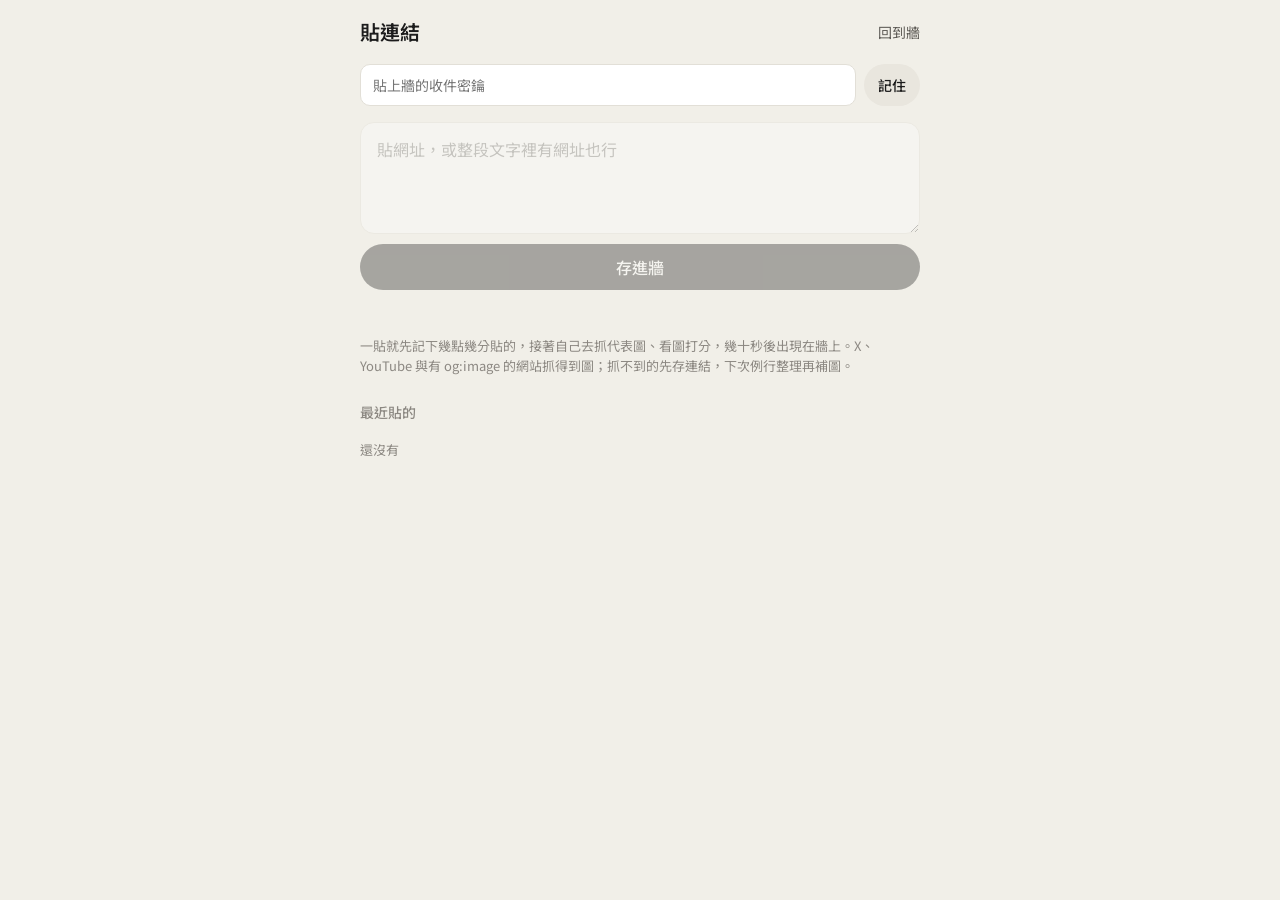
<file: site/drop.html>
<!doctype html>
<html lang="zh-Hant">
<head>
<meta charset="utf-8">
<meta name="viewport" content="width=device-width, initial-scale=1, viewport-fit=cover">
<title>貼連結 · Design Wall</title>
<link rel="icon" href="favicon.svg" type="image/svg+xml">
<link rel="manifest" href="manifest.webmanifest">
<link rel="apple-touch-icon" href="icon-180.png">
<meta name="apple-mobile-web-app-capable" content="yes">
<link href="https://fonts.googleapis.com/css2?family=Noto+Sans+TC:wght@400;500;600&display=swap" rel="stylesheet">
<style>
  /* 手機優先的一頁：上面貼、下面看進度。配色沿用牆（米白底、墨字、橘綠兩個點色） */
  :root { --bg: #f1efe8; --paper: #fff; --ink: #1c1c1c; --ink-2: #5d5a55; --ink-3: #8c8882; --line: #e2dfd7; --well: #e9e6de; --orange: #D85A30; --green: #1D9E75; --sans: "Noto Sans TC", -apple-system, "PingFang TC", system-ui, sans-serif; }
  * { box-sizing: border-box; }
  html, body { margin: 0; background: var(--bg); color: var(--ink); font: 400 16px/1.6 var(--sans); }
  body { padding-block: calc(16px + env(safe-area-inset-top, 0px)) calc(24px + env(safe-area-inset-bottom, 0px)); padding-inline: 16px; }
  .wrap { max-width: 560px; margin: 0 auto; display: grid; gap: 16px; }
  header { display: flex; align-items: center; justify-content: space-between; gap: 12px; }
  header a { color: var(--ink-2); text-decoration: none; font-size: 14px; }
  h1 { font-size: 20px; margin: 0; font-weight: 600; }
  form { display: grid; gap: 10px; }
  textarea { width: 100%; min-height: 112px; resize: vertical; border: 1px solid var(--line); border-radius: 14px; background: var(--paper); padding: 14px 16px; font: 400 16px/1.5 var(--sans); color: var(--ink); outline: none; }
  textarea:focus { box-shadow: 0 0 0 3px rgba(28, 28, 28, .12); }
  button { font: 500 16px/1 var(--sans); border: 0; border-radius: 999px; padding: 15px 20px; cursor: pointer; }
  button.go { background: var(--ink); color: #fff; }
  button.go[disabled] { opacity: .5; }
  .hint { font-size: 13px; color: var(--ink-3); margin: 0; }
  .key { display: none; gap: 8px; }
  .key input { flex: 1; min-width: 0; border: 1px solid var(--line); border-radius: 10px; padding: 10px 12px; font: 400 14px var(--sans); }
  .key button { background: var(--well); color: var(--ink); padding: 10px 14px; font-size: 14px; }
  .nokey .key { display: flex; }
  .nokey form { opacity: .35; pointer-events: none; }
  .list { display: grid; gap: 10px; }
  .row { display: grid; grid-template-columns: 72px minmax(0, 1fr); gap: 12px; background: var(--paper); border: 1px solid var(--line); border-radius: 14px; padding: 10px; align-items: center; text-decoration: none; color: inherit; }
  .row .pic { width: 72px; height: 72px; border-radius: 8px; background: var(--well); object-fit: cover; display: block; }
  .row .pic.none { display: grid; place-items: center; color: var(--ink-3); font-size: 12px; }
  .row .t { font-weight: 500; font-size: 15px; line-height: 1.35; overflow: hidden; display: -webkit-box; -webkit-line-clamp: 2; -webkit-box-orient: vertical; }
  .row .m { font-size: 12.5px; color: var(--ink-3); display: flex; flex-wrap: wrap; gap: 4px 10px; margin-top: 4px; }
  .row .m i { font-style: normal; }
  .row .m .ok { color: var(--green); }
  .row .m .bad { color: var(--orange); }
  .row .m .wait { color: var(--ink-2); }
  h2 { font-size: 14px; font-weight: 500; color: var(--ink-3); margin: 8px 0 0; }
  .msg { font-size: 14px; color: var(--ink-2); min-height: 1.4em; margin: 0; }
  .msg.bad { color: var(--orange); }
  @media (prefers-color-scheme: dark) { :root { --bg: #161513; --paper: #1f1e1b; --ink: #ece9e2; --ink-2: #b2ada4; --ink-3: #8a857c; --line: #2d2b27; --well: #2a2824; } }
</style>
</head>
<body>
<div class="wrap" id="app">
  <header><h1>貼連結</h1><a href="./">回到牆</a></header>
  <div class="key"><input id="k" type="password" placeholder="貼上牆的收件密鑰" autocomplete="off"><button type="button" id="savek">記住</button></div>
  <form id="f">
    <textarea id="u" placeholder="貼網址，或整段文字裡有網址也行" autocomplete="off"></textarea>
    <button class="go" type="submit" id="go">存進牆</button>
    <p class="msg" id="msg"></p>
  </form>
  <p class="hint">一貼就先記下幾點幾分貼的，接著自己去抓代表圖、看圖打分，幾十秒後出現在牆上。X、YouTube 與有 og:image 的網站抓得到圖；抓不到的先存連結，下次例行整理再補圖。</p>
  <h2>最近貼的</h2>
  <div class="list" id="list"><p class="hint">還沒有</p></div>
</div>
<script>
(() => {
  const $ = (id) => document.getElementById(id);
  const esc = (s) => String(s ?? '').replace(/[&<>"]/g, (c) => ({ '&': '&amp;', '<': '&lt;', '>': '&gt;', '"': '&quot;' }[c]));
  const API = '';
  let KEY = '';
  try {
    const m = /^#key=(.+)$/.exec(location.hash);
    if (m) { localStorage.setItem('wall-key', m[1]); history.replaceState(null, '', location.pathname + location.search); }
    KEY = localStorage.getItem('wall-key') || '';
  } catch (e) { /* 沒有儲存空間 */ }
  const app = $('app'), msg = $('msg'), u = $('u'), go = $('go'), list = $('list');
  const H = () => ({ Authorization: 'Bearer ' + KEY, 'Content-Type': 'application/json' });
  const setKeyState = () => app.classList.toggle('nokey', !KEY);
  setKeyState();
  $('savek').addEventListener('click', () => { KEY = $('k').value.trim(); try { localStorage.setItem('wall-key', KEY); } catch (e) {} setKeyState(); load(); });

  // Android 分享目標或捷徑用網址帶進來：?url=...&text=...
  const q = new URLSearchParams(location.search);
  const pre = [q.get('url'), q.get('text'), q.get('title')].filter(Boolean).join('\n');
  if (pre) { u.value = pre; }

  const tracking = new Map();
  function rowEl(r) {
    const title = r.page_title || (r.page_url || '').replace(/^https?:\/\//, '').slice(0, 60) || '（處理中）';
    const when = (r.dropped_at || r.created_at || '').replace('T', ' ').slice(5, 16);
    let st;
    if (r.status === 'done') st = `<i class="ok">上牆</i>` + (r.score ? `<i>${r.score} 分 · ${esc(r.kind || '')}</i>` : `<i>只存連結</i>`);
    else if (r.status === 'error') st = `<i class="bad">失敗：${esc(r.error || '')}</i>`;
    else st = `<i class="wait">抓圖打分中…</i>`;
    const pic = r.image_key ? `<img class="pic" src="${esc(API + '/media/' + r.image_key)}" alt="">` : `<span class="pic none">${r.status === 'done' ? '沒圖' : '…'}</span>`;
    return `<a class="row" href="${esc(r.page_url || '#')}" target="_blank" rel="noopener" data-id="${esc(r.id)}">${pic}<span><span class="t">${esc(title)}</span><span class="m"><i>${esc(when)} 貼</i>${st}</span></span></a>`;
  }
  async function load() {
    if (!KEY) return;
    try {
      const res = await fetch(API + '/api/items', { headers: { Authorization: 'Bearer ' + KEY } });
      if (res.status === 401) { msg.textContent = '密鑰不對'; msg.className = 'msg bad'; KEY = ''; setKeyState(); return; }
      const rows = (await res.json()).filter((r) => r.source === 'drop' || r.source === 'iphone' || r.dropped_at).slice(0, 30);
      list.innerHTML = rows.length ? rows.map(rowEl).join('') : '<p class="hint">還沒有</p>';
      rows.filter((r) => r.status === 'pending').forEach((r) => track(r.id));
    } catch (e) { msg.textContent = '讀不到清單：' + e; msg.className = 'msg bad'; }
  }
  function track(id) {
    if (tracking.has(id)) return;
    const t = setInterval(async () => {
      try {
        const r = await (await fetch(API + '/api/items/' + id, { headers: H() })).json();
        const el = list.querySelector(`[data-id="${id}"]`);
        if (el) el.outerHTML = rowEl(r);
        if (r.status !== 'pending') { clearInterval(t); tracking.delete(id); }
      } catch (e) { clearInterval(t); tracking.delete(id); }
    }, 2500);
    tracking.set(id, t);
  }
  $('f').addEventListener('submit', async (e) => {
    e.preventDefault();
    const text = u.value.trim();
    if (!/https?:\/\//.test(text)) { msg.textContent = '裡面要有一個網址'; msg.className = 'msg bad'; return; }
    go.disabled = true; msg.textContent = '記下了，正在抓圖…'; msg.className = 'msg';
    try {
      const r = await (await fetch(API + '/api/drop', { method: 'POST', headers: H(), body: JSON.stringify({ url: text, text: text.replace(/https?:\/\/\S+/g, '').trim(), dropped_at: new Date().toISOString(), source: 'drop' }) })).json();
      if (r.error) { msg.textContent = r.error; msg.className = 'msg bad'; }
      else { msg.textContent = r.duplicate ? '這個已經貼過了，直接看下面' : '已記錄 ' + r.dropped_at.replace('T', ' ').slice(0, 16); u.value = ''; await load(); track(r.id); }
    } catch (err) { msg.textContent = '送不出去：' + err; msg.className = 'msg bad'; }
    go.disabled = false;
  });
  load();
})();
</script>
</body>
</html>
</file>
